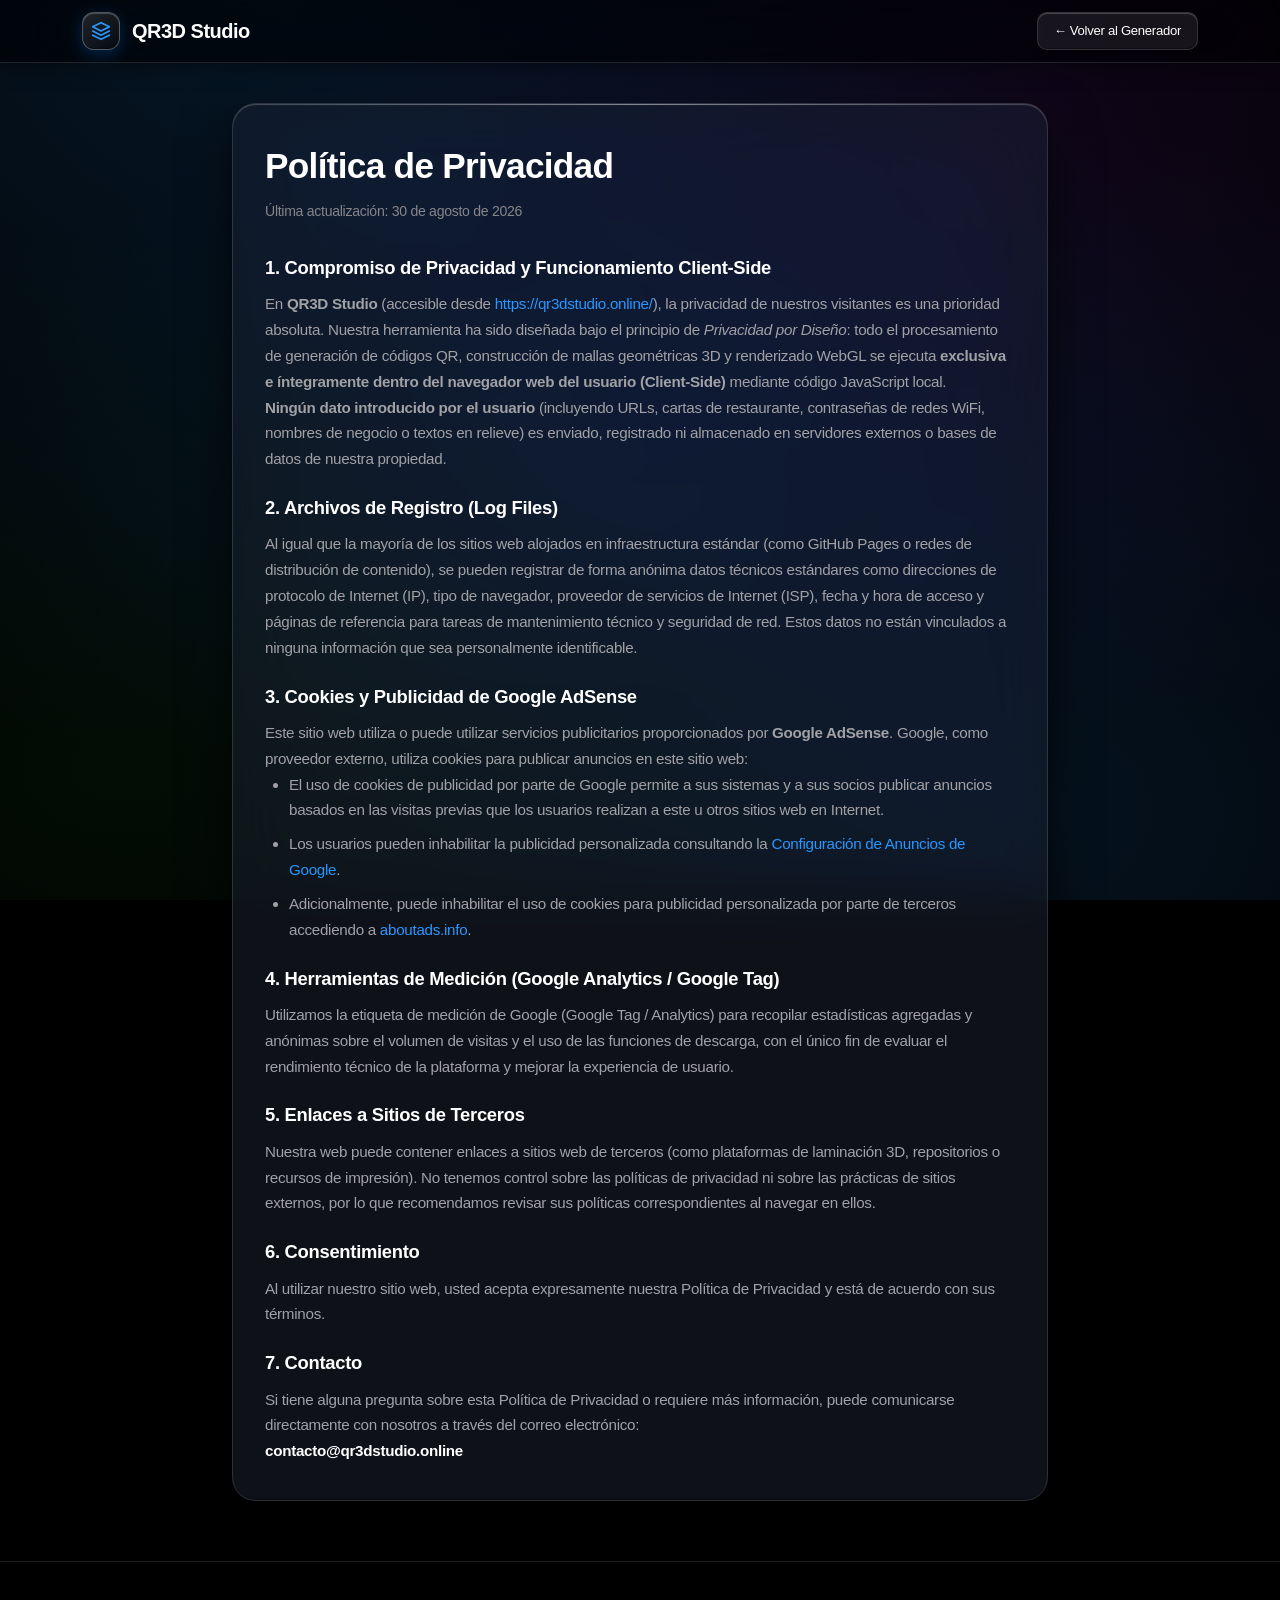
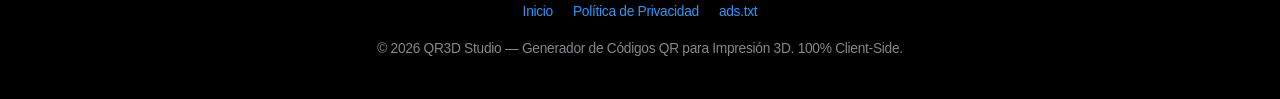
<file: privacidad.html>
<!DOCTYPE html>
<html lang="es">
<head>
  <meta charset="UTF-8">
  <meta name="viewport" content="width=device-width, initial-scale=1.0">
  
  <title>Política de Privacidad | QR3D Studio</title>
  <meta name="title" content="Política de Privacidad | QR3D Studio">
  <meta name="description" content="Política de Privacidad de QR3D Studio. Conoce nuestro funcionamiento 100% en el navegador (client-side) y el uso de cookies para Google AdSense.">
  <meta name="robots" content="index, follow">

    <!-- Favicon & Browser Tab Icons (Cross-Platform) -->
  <link rel="icon" type="image/svg+xml" href="img/favicon.svg">
  <link rel="icon" type="image/png" sizes="32x32" href="img/favicon-32x32.png">
  <link rel="icon" type="image/png" sizes="16x16" href="img/favicon-16x16.png">
  <link rel="apple-touch-icon" sizes="180x180" href="img/apple-touch-icon.png">
  <link rel="shortcut icon" href="favicon.ico">
  <link rel="stylesheet" href="css/styles.css">
</head>
<body>

  <!-- Header -->
  <header>
    <div class="container nav-container">
      <a href="index.html" class="logo">
        <div class="logo-icon-box">
          <svg width="20" height="20" viewBox="0 0 24 24" fill="none" stroke="currentColor" stroke-width="2" stroke-linecap="round" stroke-linejoin="round">
            <polygon points="12 2 2 7 12 12 22 7 12 2"/>
            <polyline points="2 17 12 22 22 17"/>
            <polyline points="2 12 12 17 22 12"/>
          </svg>
        </div>
        <span>QR3D Studio</span>
      </a>

      <div class="nav-actions">
        <a href="index.html" class="action-btn-sm" style="text-decoration:none; padding:8px 16px;">
          ← Volver al Generador
        </a>
      </div>
    </div>
  </header>

  <!-- Main Legal Content -->
  <main class="container" style="padding-top: 40px; padding-bottom: 60px; max-width: 860px;">
    
    <div class="panel" style="padding: 36px 32px;">
      <h1 style="font-size: 2.2rem; font-weight: 700; margin-bottom: 8px; color: #fff; letter-spacing: -0.02em;">
        Política de Privacidad
      </h1>
      <p style="font-size: 0.88rem; color: var(--text-muted); margin-bottom: 30px;">
        Última actualización: 30 de agosto de 2026
      </p>

      <div class="legal-body" style="display:flex; flex-direction:column; gap:20px; font-size:0.95rem; color:var(--text-secondary); line-height:1.7;">
        
        <section>
          <h3 style="color:#fff; font-size:1.15rem; margin-bottom:8px;">1. Compromiso de Privacidad y Funcionamiento Client-Side</h3>
          <p>
            En <strong>QR3D Studio</strong> (accesible desde <a href="https://qr3dstudio.online/">https://qr3dstudio.online/</a>), la privacidad de nuestros visitantes es una prioridad absoluta. 
            Nuestra herramienta ha sido diseñada bajo el principio de <em>Privacidad por Diseño</em>: todo el procesamiento de generación de códigos QR, construcción de mallas geométricas 3D y renderizado WebGL se ejecuta <strong>exclusiva e íntegramente dentro del navegador web del usuario (Client-Side)</strong> mediante código JavaScript local.
          </p>
          <p>
            <strong>Ningún dato introducido por el usuario</strong> (incluyendo URLs, cartas de restaurante, contraseñas de redes WiFi, nombres de negocio o textos en relieve) es enviado, registrado ni almacenado en servidores externos o bases de datos de nuestra propiedad.
          </p>
        </section>

        <section>
          <h3 style="color:#fff; font-size:1.15rem; margin-bottom:8px;">2. Archivos de Registro (Log Files)</h3>
          <p>
            Al igual que la mayoría de los sitios web alojados en infraestructura estándar (como GitHub Pages o redes de distribución de contenido), se pueden registrar de forma anónima datos técnicos estándares como direcciones de protocolo de Internet (IP), tipo de navegador, proveedor de servicios de Internet (ISP), fecha y hora de acceso y páginas de referencia para tareas de mantenimiento técnico y seguridad de red. Estos datos no están vinculados a ninguna información que sea personalmente identificable.
          </p>
        </section>

        <section>
          <h3 style="color:#fff; font-size:1.15rem; margin-bottom:8px;">3. Cookies y Publicidad de Google AdSense</h3>
          <p>
            Este sitio web utiliza o puede utilizar servicios publicitarios proporcionados por <strong>Google AdSense</strong>. Google, como proveedor externo, utiliza cookies para publicar anuncios en este sitio web:
          </p>
          <ul style="margin-left: 24px; display:flex; flex-direction:column; gap:8px;">
            <li>El uso de cookies de publicidad por parte de Google permite a sus sistemas y a sus socios publicar anuncios basados en las visitas previas que los usuarios realizan a este u otros sitios web en Internet.</li>
            <li>Los usuarios pueden inhabilitar la publicidad personalizada consultando la <a href="https://www.google.com/settings/ads" target="_blank" rel="noopener">Configuración de Anuncios de Google</a>.</li>
            <li>Adicionalmente, puede inhabilitar el uso de cookies para publicidad personalizada por parte de terceros accediendo a <a href="https://www.aboutads.info/choices/" target="_blank" rel="noopener">aboutads.info</a>.</li>
          </ul>
        </section>

        <section>
          <h3 style="color:#fff; font-size:1.15rem; margin-bottom:8px;">4. Herramientas de Medición (Google Analytics / Google Tag)</h3>
          <p>
            Utilizamos la etiqueta de medición de Google (Google Tag / Analytics) para recopilar estadísticas agregadas y anónimas sobre el volumen de visitas y el uso de las funciones de descarga, con el único fin de evaluar el rendimiento técnico de la plataforma y mejorar la experiencia de usuario.
          </p>
        </section>

        <section>
          <h3 style="color:#fff; font-size:1.15rem; margin-bottom:8px;">5. Enlaces a Sitios de Terceros</h3>
          <p>
            Nuestra web puede contener enlaces a sitios web de terceros (como plataformas de laminación 3D, repositorios o recursos de impresión). No tenemos control sobre las políticas de privacidad ni sobre las prácticas de sitios externos, por lo que recomendamos revisar sus políticas correspondientes al navegar en ellos.
          </p>
        </section>

        <section>
          <h3 style="color:#fff; font-size:1.15rem; margin-bottom:8px;">6. Consentimiento</h3>
          <p>
            Al utilizar nuestro sitio web, usted acepta expresamente nuestra Política de Privacidad y está de acuerdo con sus términos.
          </p>
        </section>

        <section>
          <h3 style="color:#fff; font-size:1.15rem; margin-bottom:8px;">7. Contacto</h3>
          <p>
            Si tiene alguna pregunta sobre esta Política de Privacidad o requiere más información, puede comunicarse directamente con nosotros a través del correo electrónico: <br>
            <strong style="color:#fff;">contacto@qr3dstudio.online</strong>
          </p>
        </section>

      </div>
    </div>

  </main>

  <!-- Footer -->
  <footer>
    <div class="container">
      <div class="footer-links">
        <a href="index.html">Inicio</a>
        <a href="privacidad.html">Política de Privacidad</a>
        <a href="https://qr3dstudio.online/ads.txt">ads.txt</a>
      </div>
      <p>© 2026 QR3D Studio — Generador de Códigos QR para Impresión 3D. 100% Client-Side.</p>
    </div>
  </footer>

</body>
</html>
</file>
<file: css/styles.css>
/* ==========================================================================
   QR3D Studio - Apple "Liquid Glass" (visionOS & macOS Glassmorphism Theme)
   ========================================================================== */

:root {
  --primary: #0071e3;
  --primary-hover: #0077ed;
  --primary-glow: rgba(0, 113, 227, 0.45);
  --accent: #2997ff;
  
  /* Liquid Glass Palette */
  --bg-deep: #000000;
  --glass-base: rgba(255, 255, 255, 0.04);
  --glass-surface: rgba(26, 32, 44, 0.55);
  --glass-surface-hover: rgba(36, 44, 60, 0.7);
  --glass-input: rgba(12, 16, 22, 0.7);
  --glass-border: rgba(255, 255, 255, 0.12);
  --glass-border-highlight: rgba(255, 255, 255, 0.28);
  --glass-specular: inset 0 1px 1px 0 rgba(255, 255, 255, 0.22), inset 0 -1px 1px 0 rgba(0, 0, 0, 0.4);
  --glass-blur: blur(28px) saturate(190%);
  --glass-blur-heavy: blur(40px) saturate(200%);
  
  --text: #f5f5f7;
  --text-muted: #86868b;
  --text-secondary: #a1a1a6;
  --success: #30d158;
  --warning: #ffd60a;
  
  --radius-xl: 24px;
  --radius-lg: 18px;
  --radius-md: 14px;
  --radius-sm: 10px;
  --radius-pill: 9999px;
  
  --shadow-glass: 0 20px 50px rgba(0, 0, 0, 0.65), 0 1px 2px rgba(0, 0, 0, 0.4);
  --shadow-glow: 0 0 35px rgba(0, 113, 227, 0.25);
  
  --font: -apple-system, BlinkMacSystemFont, "SF Pro Display", "SF Pro Text", "Helvetica Neue", Helvetica, Arial, sans-serif;
}

*, *::before, *::after {
  box-sizing: border-box;
  margin: 0;
  padding: 0;
}

body {
  font-family: var(--font);
  background-color: var(--bg-deep);
  background-image: 
    radial-gradient(at 20% 0%, rgba(41, 151, 255, 0.15) 0px, transparent 60%),
    radial-gradient(at 80% 15%, rgba(147, 51, 234, 0.10) 0px, transparent 55%),
    radial-gradient(at 50% 50%, rgba(0, 113, 227, 0.08) 0px, transparent 70%),
    radial-gradient(at 80% 90%, rgba(41, 151, 255, 0.12) 0px, transparent 60%),
    radial-gradient(at 10% 85%, rgba(48, 209, 88, 0.06) 0px, transparent 50%);
  background-attachment: fixed;
  color: var(--text);
  line-height: 1.5;
  -webkit-font-smoothing: antialiased;
  letter-spacing: -0.018em;
  overflow-x: hidden;
}

a {
  color: var(--accent);
  text-decoration: none;
  transition: opacity 0.2s, color 0.2s;
}
a:hover {
  opacity: 0.85;
  color: #64b5f6;
}

.container {
  max-width: 1160px;
  margin: 0 auto;
  padding: 0 22px;
}

/* ==========================================================================
   Header (Apple Frosted Glass Navigation)
   ========================================================================== */
header {
  border-bottom: 1px solid var(--glass-border);
  background: rgba(0, 0, 0, 0.65);
  backdrop-filter: var(--glass-blur-heavy);
  -webkit-backdrop-filter: var(--glass-blur-heavy);
  box-shadow: 0 4px 20px rgba(0, 0, 0, 0.4);
  position: sticky;
  top: 0;
  z-index: 50;
  padding: 12px 0;
}

.nav-container {
  display: flex;
  justify-content: space-between;
  align-items: center;
}

.logo {
  display: flex;
  align-items: center;
  gap: 12px;
  font-size: 1.25rem;
  font-weight: 600;
  color: #fff;
  letter-spacing: -0.025em;
}

.logo-icon-box {
  background: linear-gradient(135deg, rgba(255, 255, 255, 0.12), rgba(255, 255, 255, 0.02));
  border: 1px solid var(--glass-border-highlight);
  box-shadow: var(--glass-specular), 0 4px 15px rgba(0, 113, 227, 0.3);
  width: 38px;
  height: 38px;
  border-radius: 12px;
  display: flex;
  align-items: center;
  justify-content: center;
  color: #2997ff;
}

.nav-actions {
  display: flex;
  align-items: center;
  gap: 12px;
}

.badge-tag {
  background: rgba(41, 151, 255, 0.12);
  border: 1px solid rgba(41, 151, 255, 0.35);
  box-shadow: inset 0 1px 0 rgba(255, 255, 255, 0.15);
  color: #2997ff;
  font-size: 0.72rem;
  font-weight: 600;
  padding: 4px 12px;
  border-radius: var(--radius-pill);
  letter-spacing: 0.02em;
}

.lang-btn {
  background: rgba(255, 255, 255, 0.08);
  border: 1px solid var(--glass-border);
  box-shadow: var(--glass-specular);
  color: #f5f5f7;
  padding: 6px 15px;
  border-radius: var(--radius-pill);
  font-size: 0.82rem;
  font-weight: 500;
  cursor: pointer;
  display: inline-flex;
  align-items: center;
  gap: 6px;
  backdrop-filter: var(--glass-blur);
  -webkit-backdrop-filter: var(--glass-blur);
  transition: all 0.25s cubic-bezier(0.16, 1, 0.3, 1);
}
.lang-btn:hover {
  background: rgba(255, 255, 255, 0.16);
  border-color: var(--glass-border-highlight);
  transform: translateY(-1px);
}

/* ==========================================================================
   Hero Section & Liquid Presets Pill Bar
   ========================================================================== */
.hero-section {
  padding: 44px 0 24px;
  text-align: center;
}

.hero-title {
  font-size: 3rem;
  font-weight: 700;
  line-height: 1.12;
  margin-bottom: 16px;
  background: linear-gradient(180deg, #ffffff 50%, #b0b0b8 100%);
  -webkit-background-clip: text;
  -webkit-text-fill-color: transparent;
  letter-spacing: -0.035em;
}

@media (max-width: 768px) {
  .hero-title {
    font-size: 2.1rem;
  }
}

.hero-desc {
  font-size: 1.15rem;
  color: var(--text-secondary);
  max-width: 760px;
  margin: 0 auto 26px;
  font-weight: 400;
}

.trust-badges {
  display: flex;
  flex-wrap: wrap;
  justify-content: center;
  gap: 10px;
  margin-bottom: 26px;
}

.trust-item {
  display: inline-flex;
  align-items: center;
  gap: 8px;
  background: rgba(255, 255, 255, 0.05);
  border: 1px solid var(--glass-border);
  box-shadow: var(--glass-specular);
  padding: 6px 15px;
  border-radius: var(--radius-pill);
  font-size: 0.82rem;
  color: #d1d1d6;
  backdrop-filter: var(--glass-blur);
  -webkit-backdrop-filter: var(--glass-blur);
}

.trust-icon {
  color: #2997ff;
  display: flex;
}

/* Presets Bar (Liquid Floating Capsule) */
.presets-bar {
  background: rgba(255, 255, 255, 0.04);
  border: 1px solid var(--glass-border);
  box-shadow: var(--glass-specular), 0 10px 30px rgba(0, 0, 0, 0.4);
  border-radius: var(--radius-pill);
  padding: 8px 18px;
  margin: 0 auto 34px;
  max-width: 920px;
  display: flex;
  align-items: center;
  justify-content: center;
  flex-wrap: wrap;
  gap: 8px;
  backdrop-filter: var(--glass-blur);
  -webkit-backdrop-filter: var(--glass-blur);
}

.presets-heading {
  font-size: 0.82rem;
  font-weight: 600;
  color: #2997ff;
  display: flex;
  align-items: center;
  gap: 4px;
  margin-right: 6px;
}

.quick-preset-btn {
  background: rgba(255, 255, 255, 0.06);
  border: 1px solid var(--glass-border);
  box-shadow: var(--glass-specular);
  color: #d1d1d6;
  padding: 6px 14px;
  border-radius: var(--radius-pill);
  font-size: 0.8rem;
  font-weight: 500;
  cursor: pointer;
  display: inline-flex;
  align-items: center;
  gap: 6px;
  transition: all 0.2s ease;
}
.quick-preset-btn:hover {
  background: rgba(41, 151, 255, 0.18);
  border-color: var(--accent);
  color: #fff;
  transform: translateY(-1.5px);
  box-shadow: 0 4px 14px rgba(0, 113, 227, 0.35);
}
.quick-preset-btn.active {
  background: var(--primary);
  border-color: #5bb2ff;
  color: #fff;
  box-shadow: 0 4px 16px var(--primary-glow);
}

/* ==========================================================================
   Tool Workspace (Liquid Glass Panels)
   ========================================================================== */
.studio-grid {
  display: grid;
  grid-template-columns: 1.05fr 1fr;
  gap: 26px;
  margin-bottom: 40px;
}

@media (max-width: 992px) {
  .studio-grid {
    grid-template-columns: 1fr;
  }
}

.panel {
  background: var(--glass-surface);
  border: 1px solid var(--glass-border);
  border-radius: var(--radius-xl);
  padding: 26px;
  box-shadow: var(--shadow-glass), var(--glass-specular);
  backdrop-filter: var(--glass-blur);
  -webkit-backdrop-filter: var(--glass-blur);
  position: relative;
  overflow: hidden;
}

.panel::before {
  content: '';
  position: absolute;
  top: 0;
  left: 0;
  right: 0;
  height: 1px;
  background: linear-gradient(90deg, transparent, rgba(255, 255, 255, 0.35), transparent);
  pointer-events: none;
}

.panel-header {
  display: flex;
  justify-content: space-between;
  align-items: center;
  margin-bottom: 20px;
  border-bottom: 1px solid var(--glass-border);
  padding-bottom: 14px;
}

.panel-title {
  font-size: 1.15rem;
  font-weight: 600;
  color: #fff;
  display: flex;
  align-items: center;
  gap: 10px;
}

.title-icon {
  color: #2997ff;
  display: flex;
}

/* Control Groups & Liquid Inputs */
.control-group {
  margin-bottom: 20px;
}

.control-label {
  display: block;
  font-size: 0.84rem;
  font-weight: 500;
  margin-bottom: 8px;
  color: #d1d1d6;
}

.input-with-action {
  display: flex;
  gap: 8px;
}

.text-input {
  width: 100%;
  padding: 12px 15px;
  background: var(--glass-input);
  border: 1px solid var(--glass-border);
  box-shadow: inset 0 1px 3px rgba(0, 0, 0, 0.5);
  border-radius: var(--radius-sm);
  color: #fff;
  font-size: 0.92rem;
  font-family: inherit;
  outline: none;
  backdrop-filter: blur(10px);
  transition: all 0.25s cubic-bezier(0.16, 1, 0.3, 1);
}

.text-input:focus {
  border-color: var(--border-focus);
  box-shadow: 0 0 0 3px rgba(41, 151, 255, 0.25), inset 0 1px 2px rgba(0, 0, 0, 0.4);
  background: rgba(16, 22, 30, 0.85);
}

.action-btn-sm {
  background: rgba(255, 255, 255, 0.08);
  color: #fff;
  border: 1px solid var(--glass-border);
  box-shadow: var(--glass-specular);
  padding: 0 14px;
  border-radius: var(--radius-sm);
  font-size: 0.82rem;
  font-weight: 500;
  cursor: pointer;
  white-space: nowrap;
  display: inline-flex;
  align-items: center;
  gap: 6px;
  transition: all 0.2s ease;
}
.action-btn-sm:hover {
  background: rgba(255, 255, 255, 0.16);
  border-color: var(--glass-border-highlight);
}

/* Format Liquid Tiles */
.format-grid {
  display: grid;
  grid-template-columns: repeat(3, 1fr);
  gap: 8px;
}

@media (max-width: 500px) {
  .format-grid {
    grid-template-columns: repeat(2, 1fr);
  }
}

.format-card {
  background: rgba(255, 255, 255, 0.03);
  border: 1px solid var(--glass-border);
  box-shadow: var(--glass-specular);
  border-radius: var(--radius-md);
  padding: 14px 8px;
  text-align: center;
  cursor: pointer;
  transition: all 0.25s cubic-bezier(0.16, 1, 0.3, 1);
  display: flex;
  flex-direction: column;
  align-items: center;
  gap: 6px;
}

.format-card:hover {
  border-color: var(--glass-border-highlight);
  transform: translateY(-2px);
  background: rgba(255, 255, 255, 0.08);
  box-shadow: 0 8px 20px rgba(0, 0, 0, 0.4);
}

.format-card.active {
  background: rgba(0, 113, 227, 0.16);
  border-color: #2997ff;
  box-shadow: 0 0 0 1.5px #2997ff, 0 6px 20px rgba(0, 113, 227, 0.3);
}

.format-svg {
  color: var(--text-secondary);
  transition: color 0.2s, transform 0.2s;
}
.format-card.active .format-svg {
  color: #2997ff;
  transform: scale(1.06);
}

.format-title {
  font-size: 0.82rem;
  font-weight: 600;
  color: #fff;
}

.format-sub {
  font-size: 0.7rem;
  color: var(--text-muted);
}

/* Color Controls */
.color-picker-row {
  display: grid;
  grid-template-columns: 1fr 1fr;
  gap: 10px;
  margin-bottom: 10px;
}

.color-box-picker {
  display: flex;
  align-items: center;
  gap: 10px;
  background: var(--glass-input);
  border: 1px solid var(--glass-border);
  box-shadow: inset 0 1px 2px rgba(0,0,0,0.4);
  padding: 8px 12px;
  border-radius: var(--radius-sm);
}

.color-box-picker input[type="color"] {
  -webkit-appearance: none;
  border: none;
  width: 32px;
  height: 32px;
  border-radius: 8px;
  cursor: pointer;
  background: none;
}

.color-box-picker input[type="color"]::-webkit-color-swatch-wrapper {
  padding: 0;
}
.color-box-picker input[type="color"]::-webkit-color-swatch {
  border: 1px solid rgba(255,255,255,0.3);
  border-radius: 7px;
}

.color-box-info {
  display: flex;
  flex-direction: column;
}

.color-box-label {
  font-size: 0.72rem;
  color: var(--text-muted);
}

.color-box-hex {
  font-size: 0.85rem;
  font-family: -apple-system-monospaced, monospace;
  font-weight: 600;
  color: #fff;
}

.presets-container {
  display: flex;
  align-items: center;
  gap: 6px;
  flex-wrap: wrap;
  margin-bottom: 10px;
}

.presets-label {
  font-size: 0.74rem;
  color: var(--text-muted);
}

.color-preset-btn {
  display: inline-flex;
  align-items: center;
  gap: 5px;
  background: rgba(255, 255, 255, 0.05);
  border: 1px solid var(--glass-border);
  box-shadow: var(--glass-specular);
  padding: 4px 9px;
  border-radius: 6px;
  font-size: 0.74rem;
  color: #d1d1d6;
  cursor: pointer;
  transition: all 0.15s;
}
.color-preset-btn:hover {
  border-color: var(--glass-border-highlight);
  background: rgba(255, 255, 255, 0.1);
}

.preset-dual-dot {
  display: flex;
  width: 13px;
  height: 13px;
  border-radius: 50%;
  overflow: hidden;
  border: 1px solid rgba(255,255,255,0.3);
}
.preset-half {
  flex: 1;
}

/* Contrast Checker Live Badge */
.contrast-badge {
  display: flex;
  align-items: center;
  gap: 6px;
  font-size: 0.78rem;
  padding: 7px 14px;
  border-radius: var(--radius-sm);
  margin-top: 8px;
  transition: all 0.2s ease;
  backdrop-filter: blur(10px);
}

.contrast-badge.optimal {
  background: rgba(48, 209, 88, 0.14);
  border: 1px solid rgba(48, 209, 88, 0.35);
  box-shadow: inset 0 1px 0 rgba(255, 255, 255, 0.15);
  color: #30d158;
}

.contrast-badge.acceptable {
  background: rgba(41, 151, 255, 0.14);
  border: 1px solid rgba(41, 151, 255, 0.35);
  color: #2997ff;
}

.contrast-badge.warning {
  background: rgba(255, 214, 10, 0.16);
  border: 1px solid rgba(255, 214, 10, 0.45);
  color: #ffd60a;
}

.contrast-ratio {
  font-family: -apple-system-monospaced, monospace;
  font-weight: 600;
}

/* Shape & Emblem Selectors */
.toggle-pills {
  display: flex;
  gap: 8px;
}

.shape-btn {
  flex: 1;
  padding: 8px 10px;
  background: rgba(255, 255, 255, 0.04);
  border: 1px solid var(--glass-border);
  box-shadow: var(--glass-specular);
  color: #d1d1d6;
  border-radius: var(--radius-sm);
  font-size: 0.8rem;
  font-weight: 500;
  cursor: pointer;
  display: inline-flex;
  align-items: center;
  justify-content: center;
  gap: 6px;
  transition: all 0.2s;
}

.shape-btn.active {
  background: var(--primary);
  border-color: #5bb2ff;
  color: #fff;
  box-shadow: 0 4px 14px var(--primary-glow);
}

.emoji-selector-row {
  display: grid;
  grid-template-columns: repeat(8, 1fr);
  gap: 6px;
  margin-bottom: 10px;
}

@media (max-width: 500px) {
  .emoji-selector-row {
    grid-template-columns: repeat(4, 1fr);
  }
}

.emblem-btn {
  aspect-ratio: 1/1;
  background: rgba(255, 255, 255, 0.04);
  border: 1px solid var(--glass-border);
  box-shadow: var(--glass-specular);
  border-radius: var(--radius-sm);
  cursor: pointer;
  display: flex;
  align-items: center;
  justify-content: center;
  color: var(--text-secondary);
  transition: all 0.2s cubic-bezier(0.16, 1, 0.3, 1);
}
.emblem-btn:hover {
  transform: translateY(-2px);
  border-color: var(--glass-border-highlight);
  color: #fff;
  background: rgba(255, 255, 255, 0.1);
}
.emblem-btn.active {
  border-color: #2997ff;
  background: rgba(0, 113, 227, 0.2);
  color: #2997ff;
  box-shadow: 0 0 0 1.5px #2997ff;
}

/* Dimension & Text Size Sliders */
.dimension-sliders-row {
  display: grid;
  grid-template-columns: 1fr 1fr;
  gap: 12px;
  background: var(--glass-input);
  border: 1px solid var(--glass-border);
  box-shadow: inset 0 1px 2px rgba(0,0,0,0.4);
  border-radius: var(--radius-sm);
  padding: 10px 14px;
}

.dim-slider-item {
  display: flex;
  flex-direction: column;
  gap: 5px;
}

.dim-slider-header {
  display: flex;
  justify-content: space-between;
  font-size: 0.74rem;
  color: var(--text-muted);
}

.dim-slider-val {
  color: #2997ff;
  font-weight: 600;
  font-family: -apple-system-monospaced, monospace;
}

.dim-range-input {
  accent-color: var(--primary);
  cursor: pointer;
  height: 4px;
  background: rgba(255, 255, 255, 0.15);
  border-radius: 3px;
  outline: none;
}

/* ==========================================================================
   3D Viewport Chamber (Liquid Glass Surface)
   ========================================================================== */
.viewport-panel {
  display: flex;
  flex-direction: column;
}

.viewport-container {
  position: relative;
  width: 100%;
  height: 440px;
  background: radial-gradient(circle at 50% 30%, #161d28 0%, #080a0e 100%);
  border: 1px solid var(--glass-border);
  box-shadow: inset 0 1px 2px rgba(255, 255, 255, 0.15), 0 12px 30px rgba(0, 0, 0, 0.6);
  border-radius: var(--radius-md);
  overflow: hidden;
  cursor: grab;
  user-select: none;
  touch-action: none;
  -webkit-touch-callout: none;
}

@media (max-width: 768px) {
  .viewport-container {
    height: 360px;
  }
}

.viewport-container:active {
  cursor: grabbing;
}

#qrCanvas3d {
  width: 100%;
  height: 100%;
  display: block;
  touch-action: none;
}

.viewport-overlay-top {
  position: absolute;
  top: 12px;
  left: 12px;
  right: 12px;
  display: flex;
  justify-content: space-between;
  align-items: center;
  pointer-events: none;
}

.dimensions-badge {
  background: rgba(0, 0, 0, 0.65);
  border: 1px solid var(--glass-border);
  box-shadow: var(--glass-specular);
  color: #2997ff;
  font-family: -apple-system-monospaced, monospace;
  font-size: 0.76rem;
  padding: 4px 12px;
  border-radius: var(--radius-pill);
  pointer-events: auto;
  backdrop-filter: var(--glass-blur);
  -webkit-backdrop-filter: var(--glass-blur);
}

.reset-cam-btn {
  background: rgba(0, 0, 0, 0.65);
  border: 1px solid var(--glass-border);
  box-shadow: var(--glass-specular);
  color: #f5f5f7;
  padding: 5px 13px;
  border-radius: var(--radius-pill);
  font-size: 0.76rem;
  font-weight: 500;
  cursor: pointer;
  pointer-events: auto;
  display: inline-flex;
  align-items: center;
  gap: 5px;
  backdrop-filter: var(--glass-blur);
  -webkit-backdrop-filter: var(--glass-blur);
  transition: all 0.2s ease;
}
.reset-cam-btn:hover {
  background: rgba(40, 48, 60, 0.85);
  border-color: var(--glass-border-highlight);
}

.viewport-floating-controls {
  position: absolute;
  top: 48px;
  right: 12px;
  display: flex;
  flex-direction: column;
  gap: 6px;
  z-index: 10;
  pointer-events: auto;
}

.viewport-ctrl-btn {
  background: rgba(0, 0, 0, 0.65);
  border: 1px solid var(--glass-border);
  box-shadow: var(--glass-specular);
  color: #f5f5f7;
  width: 34px;
  height: 34px;
  border-radius: 10px;
  display: flex;
  align-items: center;
  justify-content: center;
  cursor: pointer;
  backdrop-filter: var(--glass-blur);
  -webkit-backdrop-filter: var(--glass-blur);
  transition: all 0.2s ease;
  user-select: none;
}

.viewport-ctrl-btn:hover {
  background: rgba(41, 151, 255, 0.25);
  border-color: #2997ff;
  color: #2997ff;
  transform: scale(1.08);
}

.viewport-ctrl-btn:active {
  transform: scale(0.95);
}

.viewport-ctrl-btn.active {
  background: var(--primary);
  border-color: #5bb2ff;
  color: #fff;
  box-shadow: 0 0 15px var(--primary-glow);
}

.viewport-overlay-bottom {
  position: absolute;
  bottom: 12px;
  left: 12px;
  right: 12px;
  display: flex;
  justify-content: space-between;
  align-items: center;
  pointer-events: none;
}

.trackpad-hint-bar {
  display: flex;
  align-items: center;
  gap: 6px;
  font-size: 0.76rem;
  color: var(--text-secondary);
  background: rgba(0, 0, 0, 0.65);
  border: 1px solid var(--glass-border);
  box-shadow: var(--glass-specular);
  padding: 4px 13px;
  border-radius: var(--radius-pill);
  backdrop-filter: var(--glass-blur);
  -webkit-backdrop-filter: var(--glass-blur);
}

/* Zoom Slider Bar */
.zoom-slider-bar {
  display: flex;
  align-items: center;
  gap: 10px;
  background: var(--glass-input);
  border: 1px solid var(--glass-border);
  box-shadow: inset 0 1px 2px rgba(0,0,0,0.4);
  border-radius: var(--radius-sm);
  padding: 8px 14px;
  margin-top: 10px;
}

.zoom-label {
  font-size: 0.8rem;
  font-weight: 600;
  color: #d1d1d6;
  white-space: nowrap;
  display: inline-flex;
  align-items: center;
  gap: 6px;
}

.zoom-step-btn {
  background: rgba(255, 255, 255, 0.08);
  border: 1px solid var(--glass-border);
  box-shadow: var(--glass-specular);
  color: #fff;
  width: 28px;
  height: 28px;
  border-radius: 6px;
  display: flex;
  align-items: center;
  justify-content: center;
  cursor: pointer;
  transition: all 0.15s;
}
.zoom-step-btn:hover {
  background: rgba(255, 255, 255, 0.16);
  border-color: #2997ff;
}

#zoomSlider {
  flex: 1;
  accent-color: var(--primary);
  cursor: pointer;
  height: 5px;
  background: rgba(255, 255, 255, 0.15);
  border-radius: 4px;
  outline: none;
}

/* Download Action Buttons (Liquid Primary Glow) */
.download-section {
  margin-top: 16px;
  display: flex;
  flex-direction: column;
  gap: 10px;
}

.btn-primary-download {
  background: linear-gradient(180deg, #0077ed 0%, #0062c4 100%);
  border: 1px solid rgba(255, 255, 255, 0.25);
  box-shadow: inset 0 1px 1px rgba(255, 255, 255, 0.35), 0 8px 25px var(--primary-glow);
  color: #fff;
  padding: 15px 20px;
  border-radius: var(--radius-md);
  font-size: 1rem;
  font-weight: 600;
  font-family: inherit;
  cursor: pointer;
  display: flex;
  align-items: center;
  justify-content: center;
  gap: 10px;
  transition: all 0.25s cubic-bezier(0.16, 1, 0.3, 1);
}
.btn-primary-download:hover {
  background: linear-gradient(180deg, #1b85f5 0%, #006ddb 100%);
  transform: translateY(-1.5px);
  box-shadow: inset 0 1px 1px rgba(255, 255, 255, 0.45), 0 12px 30px rgba(0, 113, 227, 0.55);
}

.btn-secondary-download {
  background: rgba(255, 255, 255, 0.05);
  border: 1px solid var(--glass-border);
  box-shadow: var(--glass-specular);
  color: #d1d1d6;
  padding: 11px 14px;
  border-radius: var(--radius-sm);
  font-size: 0.86rem;
  font-weight: 500;
  font-family: inherit;
  cursor: pointer;
  display: flex;
  align-items: center;
  justify-content: center;
  gap: 8px;
  transition: all 0.2s;
}
.btn-secondary-download:hover {
  background: rgba(255, 255, 255, 0.12);
  border-color: var(--glass-border-highlight);
  color: #fff;
  transform: translateY(-1px);
}

/* Instant Download Toast */
.download-toast {
  position: fixed;
  bottom: 24px;
  left: 50%;
  transform: translateX(-50%) translateY(100px);
  background: rgba(16, 22, 30, 0.9);
  border: 1px solid #30d158;
  box-shadow: 0 20px 40px rgba(0, 0, 0, 0.8), 0 0 25px rgba(48, 209, 88, 0.3);
  color: #fff;
  padding: 14px 24px;
  border-radius: var(--radius-pill);
  display: flex;
  align-items: center;
  gap: 10px;
  font-size: 0.9rem;
  font-weight: 500;
  backdrop-filter: var(--glass-blur-heavy);
  -webkit-backdrop-filter: var(--glass-blur-heavy);
  z-index: 999;
  opacity: 0;
  visibility: hidden;
  transition: all 0.35s cubic-bezier(0.16, 1, 0.3, 1);
}

.download-toast.show {
  transform: translateX(-50%) translateY(0);
  opacity: 1;
  visibility: visible;
}

.toast-icon {
  color: #30d158;
  display: flex;
}

/* ==========================================================================
   Dedicated 2D QR Code Section
   ========================================================================== */
.qr-2d-section {
  margin-top: 28px;
  background: var(--glass-surface);
  border: 1px solid var(--glass-border);
  box-shadow: var(--shadow-glass), var(--glass-specular);
  border-radius: var(--radius-xl);
  padding: 28px;
  backdrop-filter: var(--glass-blur);
  -webkit-backdrop-filter: var(--glass-blur);
}

.qr-2d-grid {
  display: grid;
  grid-template-columns: 260px 1fr;
  gap: 28px;
  align-items: center;
}

@media (max-width: 768px) {
  .qr-2d-grid {
    grid-template-columns: 1fr;
    text-align: center;
  }
}

.qr-2d-preview-wrapper {
  background: rgba(0, 0, 0, 0.6);
  border: 1px solid var(--glass-border);
  border-radius: var(--radius-md);
  padding: 16px;
  display: flex;
  justify-content: center;
  align-items: center;
}

#qrCanvas2dFull {
  width: 100%;
  max-width: 220px;
  height: auto;
  aspect-ratio: 1/1;
  border-radius: 8px;
  box-shadow: 0 10px 25px rgba(0, 0, 0, 0.5);
  display: block;
}

.qr-2d-info-col {
  display: flex;
  flex-direction: column;
  gap: 12px;
}

.qr-2d-title {
  font-size: 1.25rem;
  font-weight: 600;
  color: #fff;
  display: flex;
  align-items: center;
  gap: 10px;
}

.qr-2d-desc {
  font-size: 0.92rem;
  color: var(--text-secondary);
  line-height: 1.5;
}

.qr-2d-meta-row {
  display: flex;
  flex-wrap: wrap;
  gap: 8px;
}

.qr-meta-pill {
  background: rgba(255, 255, 255, 0.05);
  border: 1px solid var(--glass-border);
  padding: 4px 12px;
  border-radius: var(--radius-pill);
  font-size: 0.78rem;
  color: #d1d1d6;
}

.qr-2d-actions-row {
  display: flex;
  flex-wrap: wrap;
  gap: 10px;
  margin-top: 6px;
}

.btn-2d-download {
  background: rgba(0, 113, 227, 0.12);
  border: 1px solid rgba(41, 151, 255, 0.4);
  box-shadow: var(--glass-specular);
  color: #2997ff;
  padding: 10px 18px;
  border-radius: var(--radius-sm);
  font-size: 0.88rem;
  font-weight: 600;
  cursor: pointer;
  display: inline-flex;
  align-items: center;
  gap: 8px;
  transition: all 0.2s;
}
.btn-2d-download:hover {
  background: var(--primary);
  border-color: #5bb2ff;
  color: #fff;
  transform: translateY(-2px);
  box-shadow: 0 4px 15px var(--primary-glow);
}

/* ==========================================================================
   Recommended 3D Materials & Hardware Showcase
   ========================================================================== */
.materials-showcase-section {
  padding: 50px 0 30px;
  border-top: 1px solid var(--glass-border);
}

.material-cards-grid {
  display: grid;
  grid-template-columns: repeat(4, 1fr);
  gap: 18px;
  margin-top: 24px;
}

@media (max-width: 992px) {
  .material-cards-grid {
    grid-template-columns: repeat(2, 1fr);
  }
}

@media (max-width: 580px) {
  .material-cards-grid {
    grid-template-columns: 1fr;
  }
}

.material-card {
  background: var(--glass-surface);
  border: 1px solid var(--glass-border);
  box-shadow: var(--shadow-glass), var(--glass-specular);
  border-radius: var(--radius-lg);
  padding: 22px;
  display: flex;
  flex-direction: column;
  justify-content: space-between;
  backdrop-filter: var(--glass-blur);
  -webkit-backdrop-filter: var(--glass-blur);
  transition: all 0.25s cubic-bezier(0.16, 1, 0.3, 1);
  position: relative;
}

.material-card:hover {
  transform: translateY(-4px);
  border-color: var(--glass-border-highlight);
  box-shadow: 0 16px 40px rgba(0, 0, 0, 0.7), var(--shadow-glow);
}

.material-badge {
  display: inline-block;
  background: rgba(41, 151, 255, 0.15);
  border: 1px solid rgba(41, 151, 255, 0.35);
  color: #2997ff;
  font-size: 0.72rem;
  font-weight: 700;
  padding: 3px 10px;
  border-radius: var(--radius-pill);
  margin-bottom: 12px;
  align-self: flex-start;
}

.material-badge.gold {
  background: rgba(245, 158, 11, 0.15);
  border-color: rgba(245, 158, 11, 0.4);
  color: #f59e0b;
}

.material-badge.green {
  background: rgba(48, 209, 88, 0.15);
  border-color: rgba(48, 209, 88, 0.4);
  color: #30d158;
}

.material-title {
  font-size: 1.05rem;
  font-weight: 600;
  color: #fff;
  margin-bottom: 8px;
  line-height: 1.3;
}

.material-desc {
  font-size: 0.85rem;
  color: var(--text-secondary);
  line-height: 1.45;
  margin-bottom: 16px;
  flex-grow: 1;
}

.store-link-btn {
  background: rgba(41, 151, 255, 0.12);
  border: 1px solid rgba(41, 151, 255, 0.45);
  box-shadow: var(--glass-specular);
  color: #2997ff;
  padding: 11px 16px;
  border-radius: var(--radius-sm);
  font-size: 0.88rem;
  font-weight: 600;
  text-align: center;
  display: flex;
  align-items: center;
  justify-content: center;
  gap: 8px;
  transition: all 0.2s ease;
  text-decoration: none;
}

.store-link-btn:hover {
  background: var(--primary);
  border-color: #5bb2ff;
  color: #fff;
  transform: translateY(-2px);
  box-shadow: 0 6px 20px var(--primary-glow);
}

.store-link-btn.primary {
  background: linear-gradient(180deg, #0077ed 0%, #0062c4 100%);
  border-color: rgba(255, 255, 255, 0.3);
  color: #fff;
  box-shadow: inset 0 1px 0 rgba(255, 255, 255, 0.35), 0 4px 16px var(--primary-glow);
}

.store-link-btn.primary:hover {
  background: linear-gradient(180deg, #1b85f5 0%, #006ddb 100%);
  box-shadow: 0 8px 25px rgba(0, 113, 227, 0.6);
}

.recommendation-note {
  font-size: 0.76rem;
  color: var(--text-muted);
  text-align: center;
  margin-top: 22px;
  font-style: italic;
}

/* ==========================================================================
   Content Sections (3-Steps, Use Cases, Guide, FAQ)
   ========================================================================== */
.content-section {
  padding: 56px 0;
  border-top: 1px solid var(--glass-border);
}

.section-header {
  text-align: center;
  margin-bottom: 40px;
}

.section-title {
  font-size: 2rem;
  font-weight: 700;
  margin-bottom: 12px;
  color: #fff;
  letter-spacing: -0.025em;
}

.section-subtitle {
  font-size: 1.05rem;
  color: var(--text-secondary);
  max-width: 680px;
  margin: 0 auto;
}

/* Steps Grid */
.steps-grid {
  display: grid;
  grid-template-columns: repeat(3, 1fr);
  gap: 22px;
}

@media (max-width: 768px) {
  .steps-grid {
    grid-template-columns: 1fr;
  }
}

.step-card {
  background: var(--glass-surface);
  border: 1px solid var(--glass-border);
  box-shadow: var(--shadow-glass), var(--glass-specular);
  border-radius: var(--radius-lg);
  padding: 26px;
  backdrop-filter: var(--glass-blur);
  -webkit-backdrop-filter: var(--glass-blur);
}

.step-number {
  display: inline-flex;
  align-items: center;
  justify-content: center;
  width: 34px;
  height: 34px;
  background: rgba(0, 113, 227, 0.18);
  border: 1px solid rgba(41, 151, 255, 0.4);
  box-shadow: inset 0 1px 0 rgba(255, 255, 255, 0.2);
  color: #2997ff;
  font-weight: 700;
  border-radius: 50%;
  margin-bottom: 14px;
  font-size: 0.88rem;
}

.step-title {
  font-size: 1.1rem;
  font-weight: 600;
  margin-bottom: 10px;
  color: #fff;
}

.step-desc {
  font-size: 0.9rem;
  color: var(--text-secondary);
  line-height: 1.5;
}

/* Use Cases Grid */
.use-cases-grid {
  display: grid;
  grid-template-columns: repeat(auto-fit, minmax(300px, 1fr));
  gap: 20px;
}

.use-case-card {
  background: var(--glass-surface);
  border: 1px solid var(--glass-border);
  box-shadow: var(--shadow-glass), var(--glass-specular);
  border-radius: var(--radius-lg);
  padding: 24px;
  backdrop-filter: var(--glass-blur);
  -webkit-backdrop-filter: var(--glass-blur);
  transition: all 0.25s cubic-bezier(0.16, 1, 0.3, 1);
}
.use-case-card:hover {
  transform: translateY(-3px);
  border-color: var(--glass-border-highlight);
  box-shadow: 0 16px 36px rgba(0, 0, 0, 0.7), var(--shadow-glow);
}

.use-case-header {
  display: flex;
  align-items: center;
  gap: 14px;
  margin-bottom: 12px;
}

.use-case-icon-box {
  background: rgba(10, 12, 16, 0.8);
  width: 44px;
  height: 44px;
  border-radius: 12px;
  display: flex;
  align-items: center;
  justify-content: center;
  border: 1px solid var(--glass-border);
  color: #2997ff;
}

.use-case-title {
  font-size: 1.05rem;
  font-weight: 600;
  color: #fff;
}

.use-case-text {
  font-size: 0.88rem;
  color: var(--text-secondary);
  margin-bottom: 12px;
  line-height: 1.5;
}

.use-case-badge {
  display: inline-block;
  background: rgba(41, 151, 255, 0.12);
  border: 1px solid rgba(41, 151, 255, 0.3);
  color: #2997ff;
  font-size: 0.76rem;
  font-weight: 600;
  padding: 3px 10px;
  border-radius: var(--radius-pill);
}

/* 3D Printing Guide */
.guide-container {
  background: var(--glass-surface);
  border: 1px solid var(--glass-border);
  box-shadow: var(--shadow-glass), var(--glass-specular);
  border-radius: var(--radius-xl);
  padding: 30px;
  backdrop-filter: var(--glass-blur);
  -webkit-backdrop-filter: var(--glass-blur);
}

.guide-cols {
  display: grid;
  grid-template-columns: 1fr 1fr;
  gap: 24px;
  margin-bottom: 26px;
}

@media (max-width: 768px) {
  .guide-cols {
    grid-template-columns: 1fr;
  }
}

.guide-block {
  background: rgba(10, 12, 16, 0.7);
  border: 1px solid var(--glass-border);
  border-radius: var(--radius-md);
  padding: 22px;
}

.guide-block-title {
  font-size: 1.05rem;
  font-weight: 600;
  color: #fff;
  margin-bottom: 14px;
  display: flex;
  align-items: center;
  gap: 10px;
}

.guide-list {
  list-style: none;
  display: flex;
  flex-direction: column;
  gap: 10px;
  font-size: 0.88rem;
  color: #d1d1d6;
}

.guide-list li {
  display: flex;
  align-items: flex-start;
  gap: 8px;
}

.guide-list li strong {
  color: #fff;
}

.check-bullet {
  color: var(--success);
  font-size: 0.9rem;
}

.slicer-params-bar {
  background: rgba(10, 12, 16, 0.7);
  border: 1px solid var(--glass-border);
  border-radius: var(--radius-md);
  padding: 16px 20px;
  display: flex;
  flex-wrap: wrap;
  justify-content: space-around;
  gap: 16px;
}

.param-item {
  text-align: center;
}
.param-name {
  font-size: 0.74rem;
  color: var(--text-muted);
}
.param-val {
  font-size: 0.92rem;
  font-weight: 600;
  color: #fff;
}

/* FAQ Accordion */
.faq-list {
  max-width: 820px;
  margin: 0 auto;
  display: flex;
  flex-direction: column;
  gap: 10px;
}

.faq-item {
  background: var(--glass-surface);
  border: 1px solid var(--glass-border);
  box-shadow: var(--glass-specular);
  border-radius: var(--radius-md);
  overflow: hidden;
  backdrop-filter: var(--glass-blur);
  -webkit-backdrop-filter: var(--glass-blur);
  transition: all 0.2s ease;
}
.faq-item.active {
  border-color: var(--glass-border-highlight);
  background: rgba(30, 38, 50, 0.7);
}

.faq-question {
  padding: 18px 22px;
  font-size: 0.98rem;
  font-weight: 500;
  color: #fff;
  cursor: pointer;
  display: flex;
  justify-content: space-between;
  align-items: center;
  user-select: none;
}

.faq-icon-svg {
  color: var(--text-secondary);
  transition: transform 0.25s ease;
}
.faq-item.active .faq-icon-svg {
  transform: rotate(45deg);
  color: #2997ff;
}

.faq-answer {
  max-height: 0;
  overflow: hidden;
  transition: max-height 0.3s ease-out, padding 0.3s ease-out;
  padding: 0 22px;
  color: var(--text-secondary);
  font-size: 0.9rem;
  line-height: 1.6;
}
.faq-item.active .faq-answer {
  max-height: 280px;
  padding: 0 22px 20px;
}

/* ==========================================================================
   Modals (Liquid Floating Dialogs)
   ========================================================================== */
.modal-overlay,
.legal-modal-overlay {
  position: fixed;
  inset: 0;
  background: rgba(0, 0, 0, 0.75);
  backdrop-filter: var(--glass-blur-heavy);
  -webkit-backdrop-filter: var(--glass-blur-heavy);
  display: none;
  align-items: center;
  justify-content: center;
  z-index: 200;
  padding: 20px;
  opacity: 0;
  transition: opacity 0.25s ease;
}

.modal-overlay.active,
.legal-modal-overlay.active {
  display: flex;
  opacity: 1;
}

.modal-box,
.legal-modal-box {
  background: rgba(22, 28, 38, 0.92);
  border: 1px solid var(--glass-border-highlight);
  box-shadow: 0 30px 60px rgba(0, 0, 0, 0.9), var(--glass-specular);
  border-radius: var(--radius-xl);
  max-width: 600px;
  max-height: 85vh;
  width: 100%;
  padding: 30px;
  overflow-y: auto;
  transform: scale(0.95);
  transition: transform 0.25s ease;
}

.modal-overlay.active .modal-box,
.legal-modal-overlay.active .legal-modal-box {
  transform: scale(1);
}

.modal-header,
.legal-header {
  display: flex;
  justify-content: space-between;
  align-items: center;
  margin-bottom: 18px;
  border-bottom: 1px solid var(--glass-border);
  padding-bottom: 12px;
}

.modal-title,
.legal-title {
  font-size: 1.2rem;
  font-weight: 600;
  color: #fff;
  display: flex;
  align-items: center;
  gap: 8px;
}

.modal-close-icon,
.close-modal-btn {
  background: none;
  border: none;
  color: var(--text-muted);
  font-size: 1.3rem;
  cursor: pointer;
  padding: 0 4px;
}

.modal-action-btn {
  width: 100%;
  background: var(--primary);
  color: #fff;
  border: none;
  padding: 12px;
  border-radius: var(--radius-sm);
  font-size: 0.92rem;
  font-weight: 600;
  cursor: pointer;
  margin-top: 14px;
  transition: background 0.2s;
}

.modal-action-btn:hover {
  background: var(--primary-hover);
}

/* ==========================================================================
   Footer
   ========================================================================== */
footer {
  border-top: 1px solid var(--glass-border);
  padding: 40px 0;
  text-align: center;
  color: var(--text-muted);
  font-size: 0.86rem;
}

.footer-links {
  display: flex;
  justify-content: center;
  flex-wrap: wrap;
  gap: 20px;
  margin-bottom: 16px;
}

.footer-coffee-btn {
  display: inline-flex;
  align-items: center;
  gap: 6px;
  background: rgba(255, 214, 10, 0.12);
  border: 1px solid rgba(255, 214, 10, 0.35);
  box-shadow: inset 0 1px 0 rgba(255, 255, 255, 0.15);
  color: #ffd60a;
  padding: 4px 14px;
  border-radius: var(--radius-pill);
  font-size: 0.78rem;
  font-weight: 600;
  transition: all 0.2s ease;
}
.footer-coffee-btn:hover {
  background: rgba(255, 214, 10, 0.22);
  transform: translateY(-1px);
}


/* ==========================================================================
   Hero CTA Button & Slicer Compatibility Badges
   ========================================================================== */
.hero-cta-btn {
  background: linear-gradient(135deg, #0077ed 0%, #005bb5 100%);
  border: 1px solid rgba(255, 255, 255, 0.35);
  box-shadow: inset 0 1px 1px rgba(255, 255, 255, 0.4), 0 8px 30px rgba(0, 113, 227, 0.6);
  color: #ffffff;
  padding: 14px 28px;
  border-radius: var(--radius-pill);
  font-size: 1.05rem;
  font-weight: 700;
  font-family: inherit;
  cursor: pointer;
  display: inline-flex;
  align-items: center;
  gap: 10px;
  transition: all 0.25s cubic-bezier(0.16, 1, 0.3, 1);
}

.hero-cta-btn:hover {
  background: linear-gradient(135deg, #1b85f5 0%, #006ddb 100%);
  transform: translateY(-2px) scale(1.03);
  box-shadow: inset 0 1px 1px rgba(255, 255, 255, 0.5), 0 12px 35px rgba(0, 113, 227, 0.75);
}

.slicer-compat-row {
  display: flex;
  flex-direction: column;
  gap: 6px;
  margin: 4px 0 6px;
}

.slicer-compat-label {
  font-size: 0.72rem;
  color: var(--text-muted);
  font-weight: 600;
  text-transform: uppercase;
  letter-spacing: 0.04em;
}

.slicer-compat-pills {
  display: flex;
  flex-wrap: wrap;
  gap: 6px;
}

.compat-pill {
  background: rgba(48, 209, 88, 0.12);
  border: 1px solid rgba(48, 209, 88, 0.3);
  color: #30d158;
  font-size: 0.72rem;
  font-weight: 600;
  padding: 3px 9px;
  border-radius: var(--radius-pill);
  letter-spacing: 0.01em;
}

/* ==========================================================================
   Inspiration Gallery (Liquid Glass Cards)
   ========================================================================== */
.gallery-section {
  padding: 50px 0 30px;
  border-top: 1px solid var(--glass-border);
}

.gallery-grid {
  display: grid;
  grid-template-columns: repeat(4, 1fr);
  gap: 20px;
  margin-top: 24px;
}

@media (max-width: 992px) {
  .gallery-grid {
    grid-template-columns: repeat(2, 1fr);
  }
}

@media (max-width: 580px) {
  .gallery-grid {
    grid-template-columns: 1fr;
  }
}

.gallery-card {
  background: var(--glass-surface);
  border: 1px solid var(--glass-border);
  box-shadow: var(--shadow-glass), var(--glass-specular);
  border-radius: var(--radius-lg);
  overflow: hidden;
  display: flex;
  flex-direction: column;
  backdrop-filter: var(--glass-blur);
  -webkit-backdrop-filter: var(--glass-blur);
  cursor: pointer;
  transition: all 0.3s cubic-bezier(0.16, 1, 0.3, 1);
}

.gallery-card:hover {
  transform: translateY(-5px);
  border-color: var(--glass-border-highlight);
  box-shadow: 0 20px 45px rgba(0, 0, 0, 0.75), var(--shadow-glow);
}

.gallery-img-box {
  height: 140px;
  display: flex;
  align-items: center;
  justify-content: center;
  position: relative;
  border-bottom: 1px solid var(--glass-border);
}

.gallery-qr-icon {
  font-size: 3rem;
  filter: drop-shadow(0 8px 16px rgba(0,0,0,0.5));
  transition: transform 0.3s ease;
}
.gallery-card:hover .gallery-qr-icon {
  transform: scale(1.15) rotate(5deg);
}

.gallery-chip {
  position: absolute;
  top: 10px;
  right: 10px;
  background: rgba(0, 0, 0, 0.65);
  border: 1px solid var(--glass-border);
  color: #2997ff;
  font-size: 0.72rem;
  font-weight: 600;
  padding: 3px 10px;
  border-radius: var(--radius-pill);
  backdrop-filter: blur(10px);
}

.gallery-info {
  padding: 18px;
  display: flex;
  flex-direction: column;
  gap: 8px;
  flex-grow: 1;
  justify-content: space-between;
}

.gallery-title {
  font-size: 1rem;
  font-weight: 600;
  color: #fff;
  line-height: 1.3;
}

.gallery-desc {
  font-size: 0.84rem;
  color: var(--text-secondary);
  line-height: 1.5;
  margin-bottom: 8px;
}

.gallery-btn {
  background: rgba(255, 255, 255, 0.08);
  border: 1px solid var(--glass-border);
  box-shadow: var(--glass-specular);
  color: #2997ff;
  padding: 8px 12px;
  border-radius: var(--radius-sm);
  font-size: 0.82rem;
  font-weight: 600;
  font-family: inherit;
  cursor: pointer;
  width: 100%;
  text-align: center;
  transition: all 0.2s ease;
}
.gallery-card:hover .gallery-btn {
  background: var(--primary);
  border-color: #5bb2ff;
  color: #fff;
}

/* Enhanced Line-Height and Spacing for Technical Guide & FAQ */
.guide-list {
  line-height: 1.7;
}

.guide-list li {
  margin-bottom: 6px;
}

.faq-answer {
  line-height: 1.75;
}
</file>
